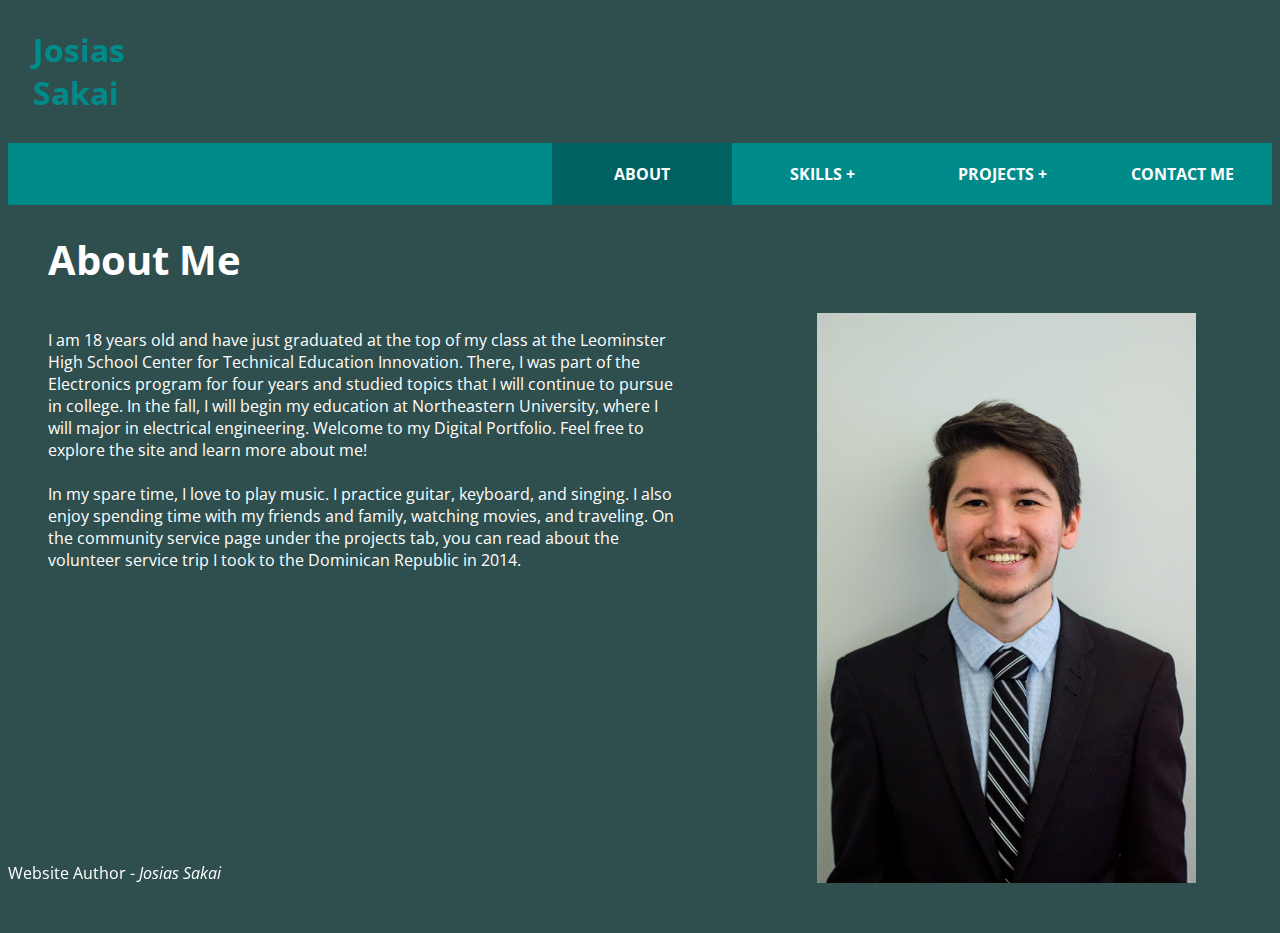
<file: Index.html>
<!DOCTYPE html>
<html lang="en">
	<head>
		<meta charset="utf-8">

		<meta http-equiv="X-UA-Compatible" content="IE=edge,chrome=1">

		<title>Digital Portfolio</title>
		<meta name="author" content="Josias">

		<meta name="viewport" content="width=device-width; initial-scale=1.0">
		<link rel="stylesheet" href="CSS/portfolio.css">
		<link rel="icon" href="Images/Icon.png">
		<link href='http://fonts.googleapis.com/css?family=Open+Sans' rel='stylesheet' type='text/css'>
	</head>

	<body>
		<div>
			<header>
				<h1><a href="Index.html">Josias Sakai</a></h1>
			</header>
		</div>
		<div id="nav">
			<nav>
				<ul class="nav">
					<li><a href="Pages/Contact.html">CONTACT ME</a></li>
			  		<li><a href="#">PROJECTS +</a>
			  			<ul>
						   <li><a href="Pages/Supply.html">Power Supply</a></li>
						   <li><a href="Pages/Amp.html">Audio Amplifier</a></li>
						   <li><a href="Pages/Service.html">Community Service</a></li>
						</ul>
					</li>
			  		<li><a href="#">SKILLS +</a>
				  		<ul>
						   <li><a href="Pages/Education.html">Education / Employment</a></li>
						   <li><a href="Pages/Awards.html">Certifications / Awards</a></li>
						   <li><a href="Pages/Recs.html">Recommen-dations</a></li>
						   <li><a href="Pages/Resume.html">Resume</a></li>
						</ul>
					</li>    
					<li><a id="active" href="Index.html">ABOUT</a></li>
				</ul>
			</nav>
		</div>
		<div>
			<h1 class="title">About Me</h1>
			<p style="float:left;width:50%;padding:0px 40px 0px;color: #FFFFFF">I am 18 years old and have just 
				graduated at the top of my class at the Leominster High School Center for Technical Education Innovation.
				There, I was part of the Electronics program for four years and studied topics that I will continue to pursue in 
				college. In the fall, I will begin my education at Northeastern University, where I will major in electrical engineering.
				Welcome to my Digital Portfolio. Feel free to explore the site and learn more about me!<br><br>
				In my spare time, I love to play music. I practice guitar, keyboard, and singing. I also enjoy spending time with my 
				friends and family, watching movies, and traveling. On the community service page under the projects tab, you can read 
				about the volunteer service trip I took to the Dominican Republic in 2014.</p>
			<img src="Images/Me.png" style="float:right; width:30%; height:30%;padding: 0px 6% 50px 0px;">
		</div>

		<div>
			<footer>
				<p>
					Website Author - <i>Josias Sakai  </i>
				</p>
			</footer>
		</div>
	</body>
</html>
</file>
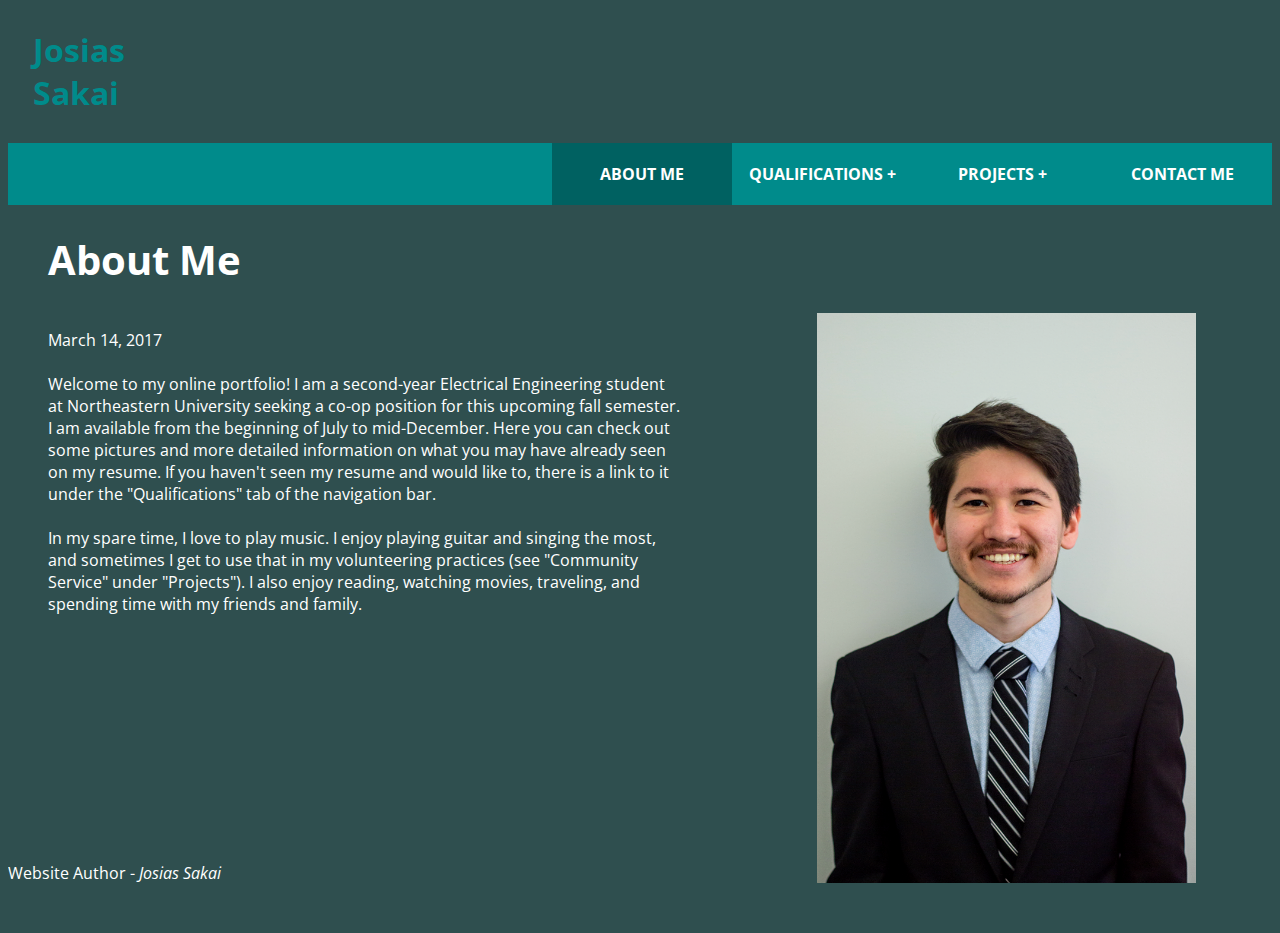
<file: index.html>
<!DOCTYPE html>
<html lang="en">
	<head>
		<meta charset="utf-8">

		<meta http-equiv="X-UA-Compatible" content="IE=edge,chrome=1">

		<title>Digital Portfolio</title>
		<meta name="author" content="Josias">

		<meta name="viewport" content="width=device-width; initial-scale=1.0">
		<link rel="stylesheet" href="CSS/portfolio.css">
		<link rel="icon" href="Images/Icon.png">
		<link href='http://fonts.googleapis.com/css?family=Open+Sans' rel='stylesheet' type='text/css'>
	</head>

	<body>
		<div>
			<header>
				<h1><a href="index.html">Josias Sakai</a></h1>
			</header>
		</div>
		<div id="nav">
			<nav>
				<ul class="nav">
					<li><a href="Pages/Contact.html">CONTACT ME</a></li>
			  		<li><a href="#">PROJECTS +</a>
			  			<ul>
						   <li><a href="Pages/Supply.html">Power Supply</a></li>
						   <li><a href="Pages/Amp.html">Audio Amplifier</a></li>
						   <li><a href="Pages/Service.html">Community Service</a></li>
						</ul>
					</li>
			  		<li><a href="#">QUALIFICATIONS +</a>
				  		<ul>
						   <!--<li><a href="Pages/Education.html">Education</a></li>-->
						   <!--<li><a href="Pages/Recs.html">Employment</a></li>-->
						   <li><a href="Pages/Awards.html">Certifications / Awards</a></li>
						   <li><a href="Pages/Resume.html">Resume</a></li>
						</ul>
					</li>    
					<li><a id="active" href="index.html">ABOUT ME</a></li>
				</ul>
			</nav>
		</div>
		<div>
			<h1 class="title">About Me</h1>
			<p style="float:left;width:50%;padding:0px 40px 0px;color: #FFFFFF">
				March 14, 2017
				<br><br>
				Welcome to my online portfolio! I am a second-year Electrical Engineering student at Northeastern University seeking 
				a co-op position for this upcoming fall semester. I am available from the beginning of July to mid-December. Here you 
				can check out some pictures and more detailed information on what you may have already seen on my resume. If you 
				haven't seen my resume and would like to, there is a link to it under the "Qualifications" tab of the navigation bar.
				<br><br>
				In my spare time, I love to play music. I enjoy playing guitar and singing the most, and sometimes I get to use that in 
				my volunteering practices (see "Community Service" under "Projects"). I also enjoy reading, watching movies, traveling,
				and spending time with my friends and family. </p>
			<img src="Images/Me.png" style="float:right; width:30%; height:30%;padding: 0px 6% 50px 0px;">
		</div>

		<div>
			<footer>
				<p>
					Website Author - <i>Josias Sakai &nbsp;&nbsp;&nbsp; </i>
				</p>
			</footer>
		</div>
	</body>
</html>
</file>
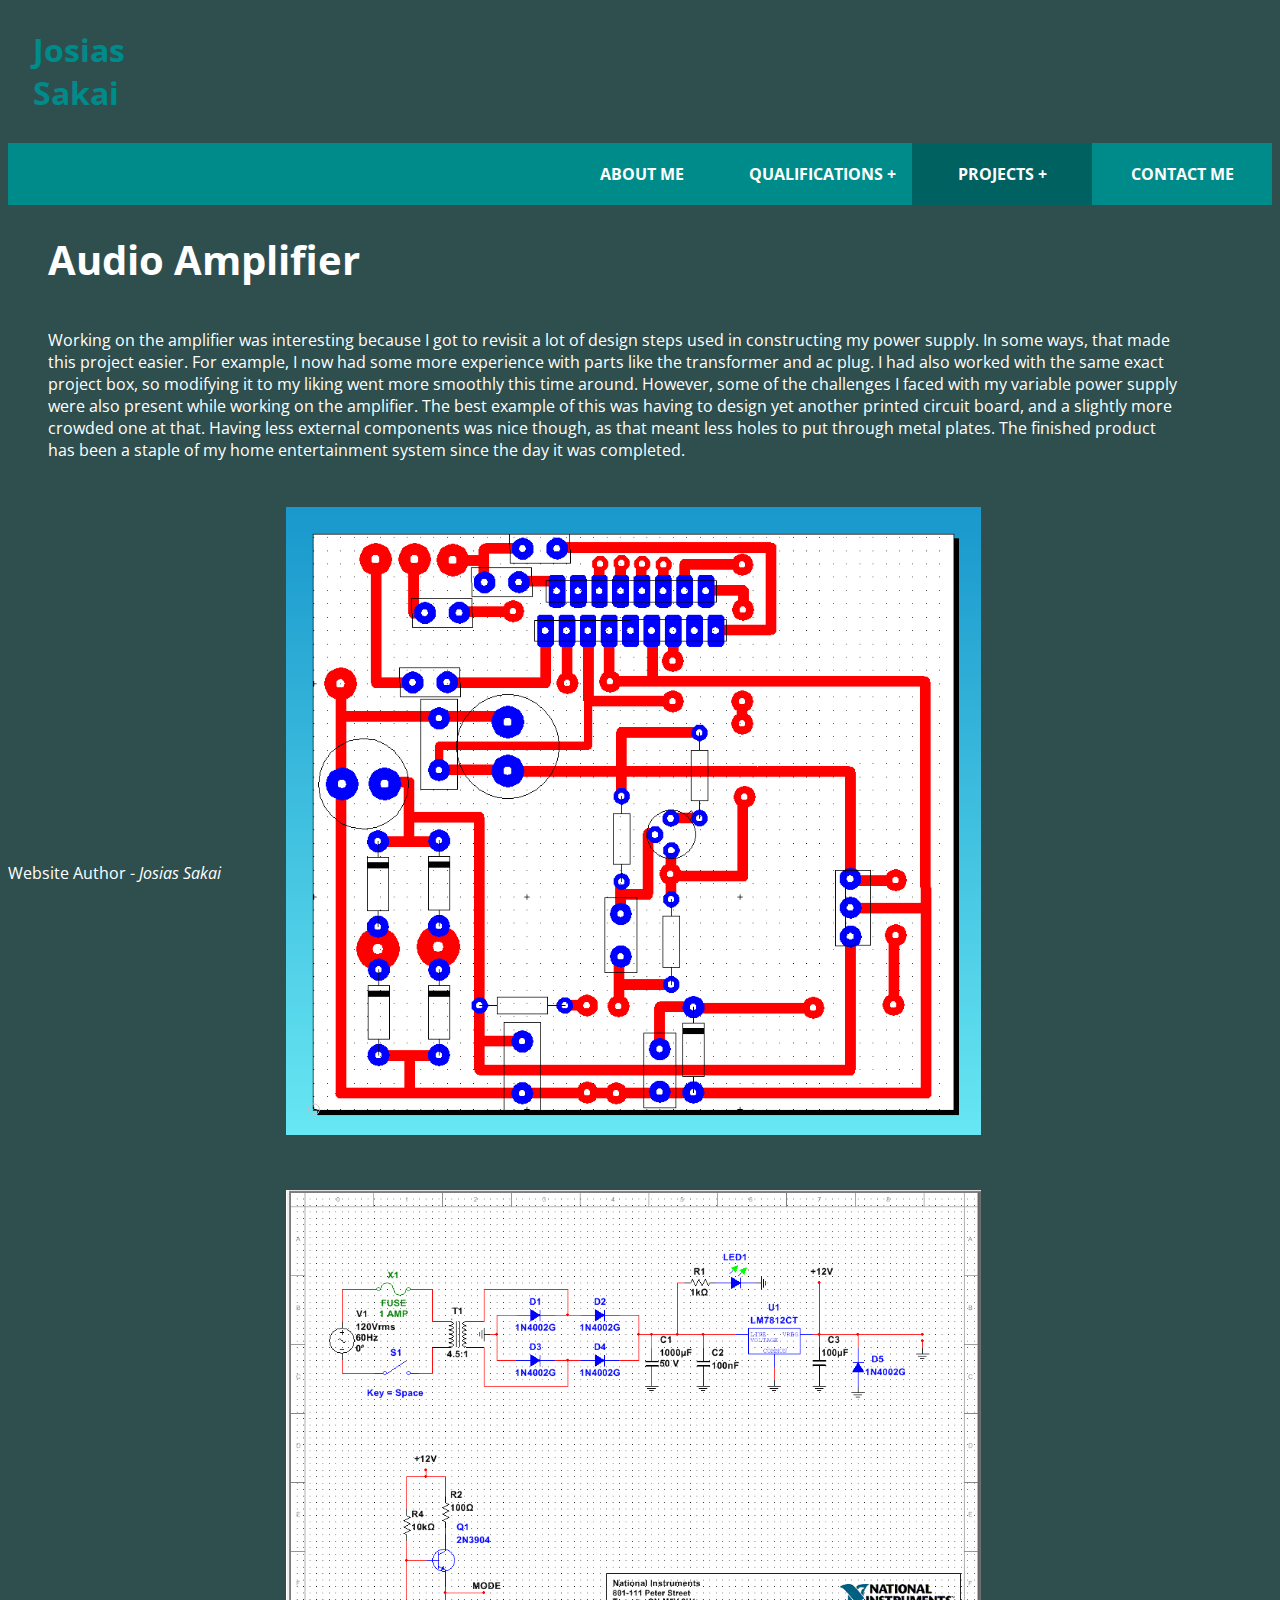
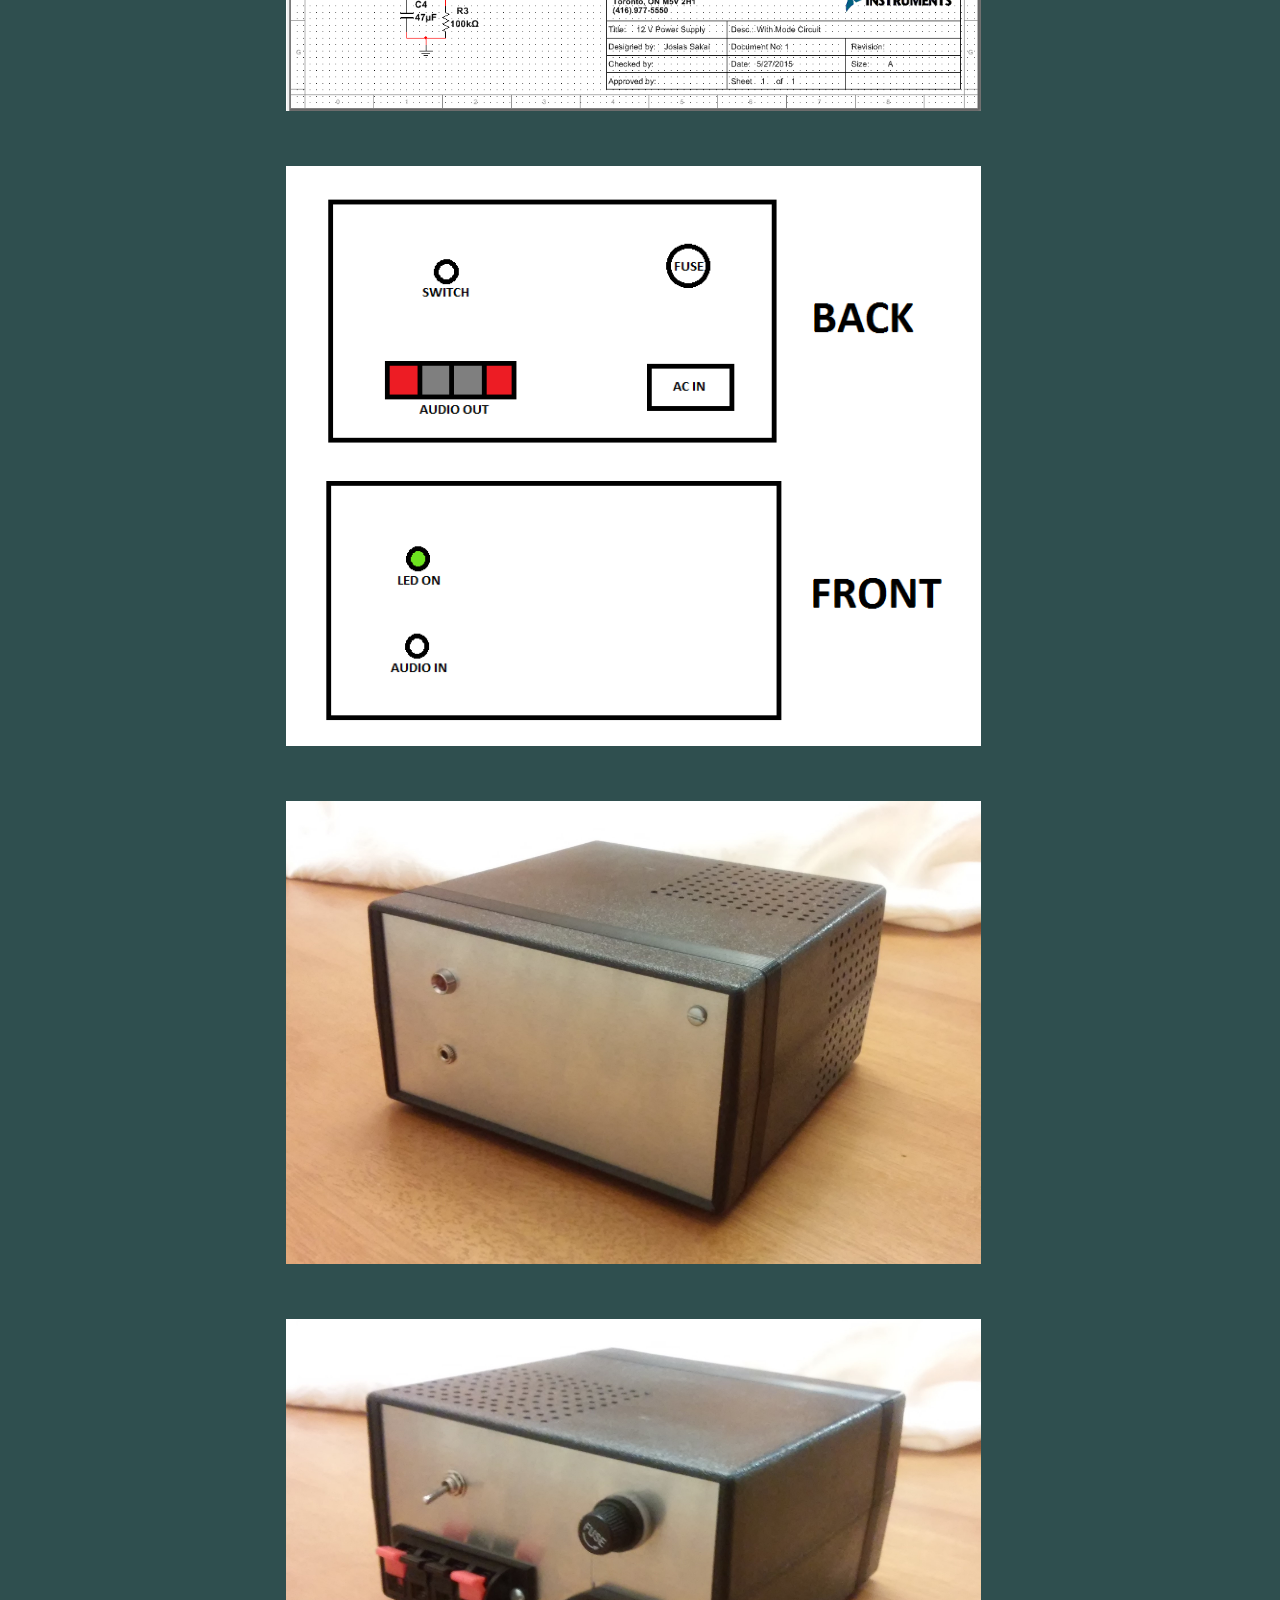
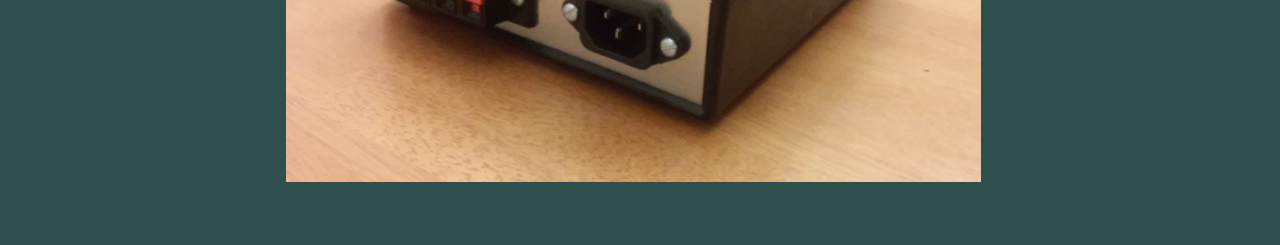
<file: Pages/Amp.html>
<!DOCTYPE html>
<html lang="en">
	<head>
		<meta charset="utf-8">

		<meta http-equiv="X-UA-Compatible" content="IE=edge,chrome=1">

		<title>Digital Portfolio</title>
		<meta name="author" content="Josias">

		<meta name="viewport" content="width=device-width; initial-scale=1.0">
		<link rel="stylesheet" href="../CSS/portfolio.css">
		<link rel="icon" href="../Images/Icon.png">
		<link href='http://fonts.googleapis.com/css?family=Open+Sans' rel='stylesheet' type='text/css'>
	</head>

	<body>
		<div>
			<header>
				<h1><a href="../index.html">Josias Sakai</a></h1>
			</header>
		</div>
		<div id="nav">
			<nav>
				<ul class="nav">
					<li><a href="Contact.html">CONTACT ME</a></li>
			  		<li><a id="active" href="#">PROJECTS +</a>
			  			<ul>
						   <li><a href="Supply.html">Power Supply</a></li>
						   <li><a id="active" href="Amp.html">Audio Amplifier</a></li>
						   <li><a href="Service.html">Community Service</a></li>
						</ul>
					</li>
			  		<li><a href="#">QUALIFICATIONS +</a>
				  		<ul>
						   <!-- <li><a href="Education.html">Education</a></li> -->
						   <!--<li><a href="Recs.html">Employment</a></li>-->
						   <li><a href="Awards.html">Certifications / Awards</a></li>
						   <li><a href="Resume.html">Resume</a></li>
						</ul>
					</li>    
					<li><a href="../index.html">ABOUT ME</a></li>
				</ul>
			</nav>
		</div>
		<div>
			<h1 class="title">Audio Amplifier</h1>
			<p style="float:left;width:90%;padding:0px 40px 0px;color: #FFFFFF">Working on the amplifier was interesting because I got 
				to revisit a lot of design steps used in constructing my power supply. In some ways, that made this project easier. 
				For example, I now had some more experience with parts like the transformer and ac plug. I had also worked with the same 
				exact project box, so modifying it to my liking went more smoothly this time around. However, some of the challenges I 
				faced with my variable power supply were also present while working on the amplifier. The best example of this was having
				to design yet another printed circuit board, and a slightly more crowded one at that. Having less external components was 
				nice though, as that meant less holes to put through metal plates. The finished product has been a staple of my home 
				entertainment system since the day it was completed.</p>
			<img src="../Images/Amp PCB.PNG" style=" width:55%; height:55%;padding: 30px 0 50px 22%;">
			<img src="../Images/Amp PS.PNG" style=" width:55%; height:55%;padding: 0 0 50px 22%;">
			<img src="../Images/Amplifier Enclosure.png" style=" width:55%; height:55%;padding: 0 0 50px 22%;">
			<img src="../Images/ampf.jpg" style=" width:55%; height:55%;padding: 0 0 50px 22%;">
			<img src="../Images/ampb.jpg" style=" width:55%; height:55%;padding: 0 0 50px 22%;">   
		</div>

		<div>
			<footer>
				<p>
					Website Author - <i>Josias Sakai&nbsp;&nbsp;&nbsp;</i>
				</p>
			</footer>
		</div>
	</body>
</html>
</file>
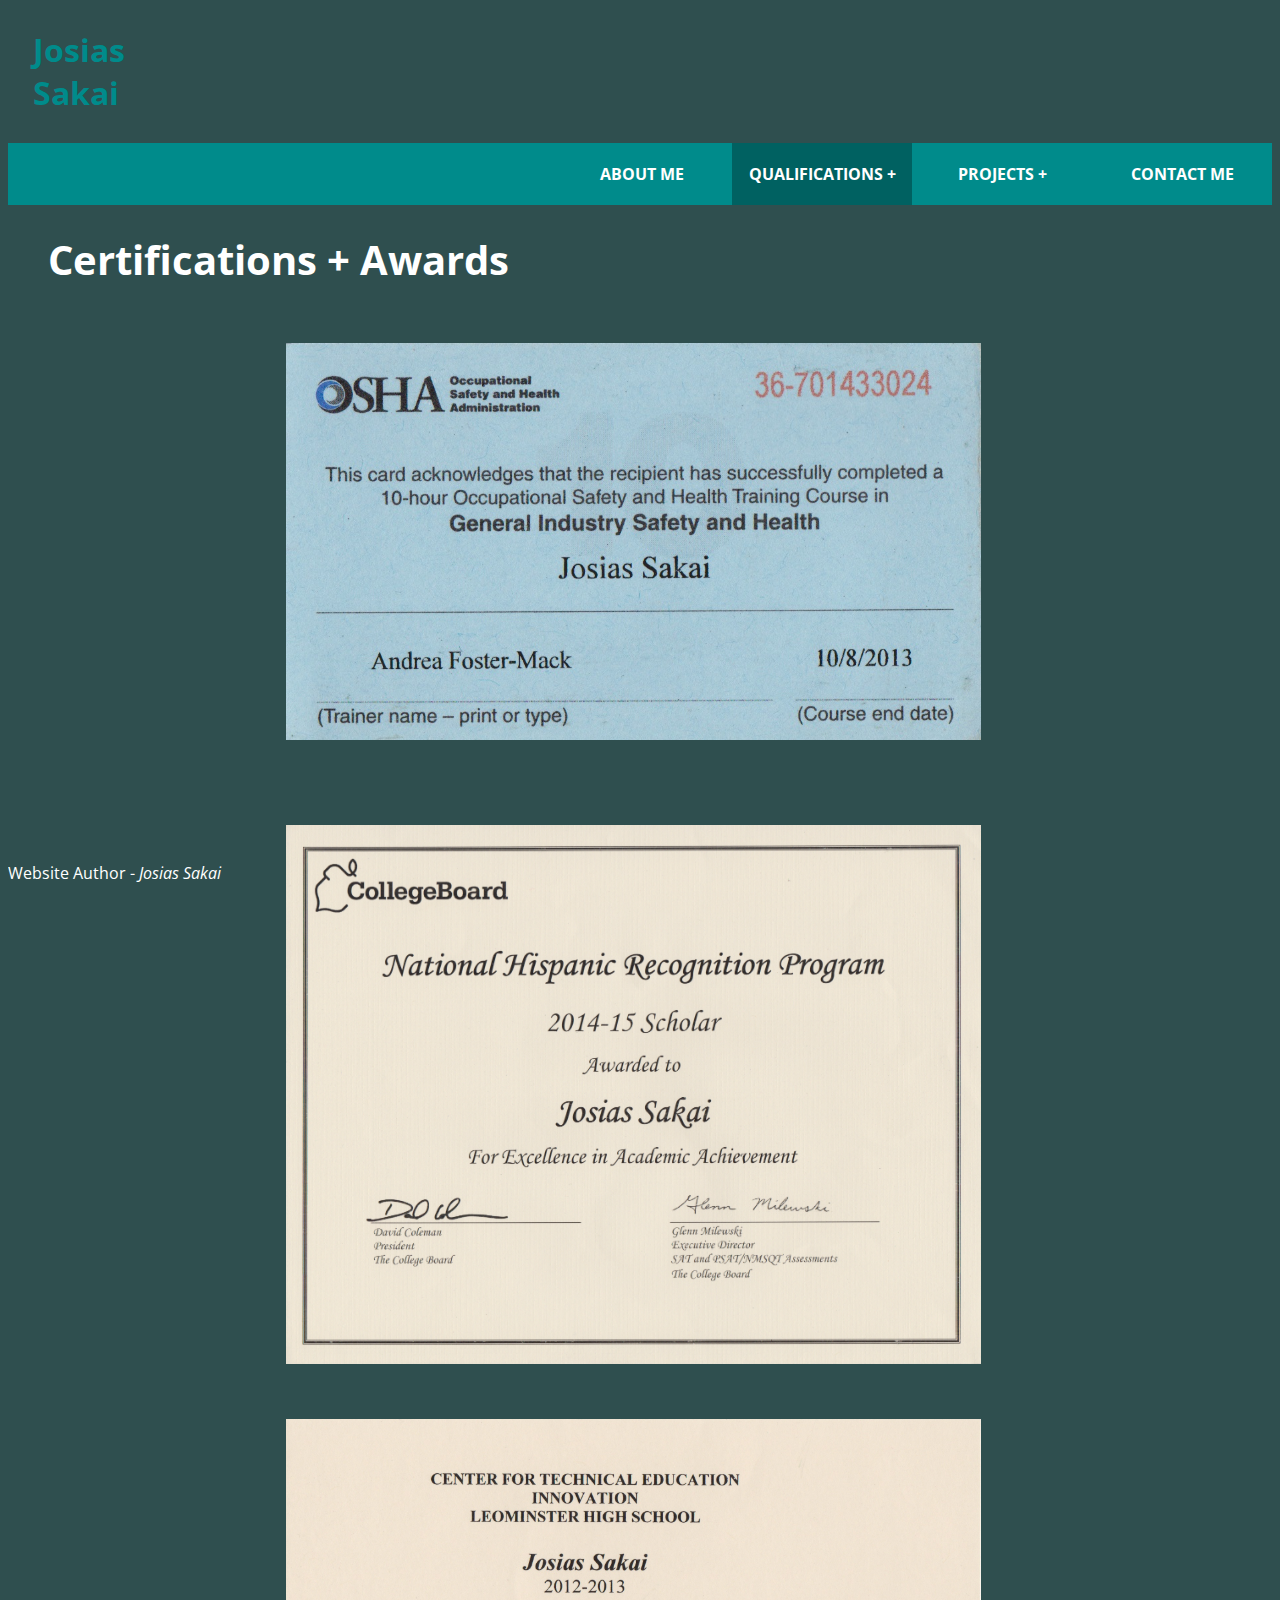
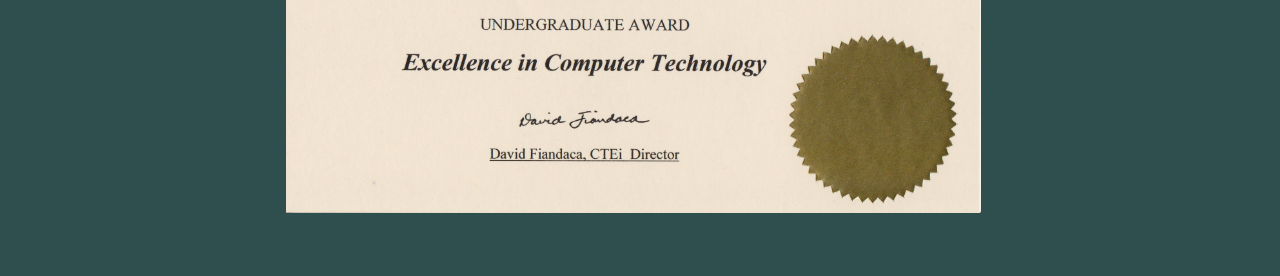
<file: Pages/Awards.html>
<!DOCTYPE html>
<html lang="en">
	<head>
		<meta charset="utf-8">

		<meta http-equiv="X-UA-Compatible" content="IE=edge,chrome=1">

		<title>Digital Portfolio</title>
		<meta name="author" content="Josias">

		<meta name="viewport" content="width=device-width; initial-scale=1.0">
		<link rel="stylesheet" href="../CSS/portfolio.css">
		<link rel="icon" href="../Images/Icon.png">
		<link href='http://fonts.googleapis.com/css?family=Open+Sans' rel='stylesheet' type='text/css'>
	</head>

	<body>
		<div>
			<header>
				<h1><a href="../index.html">Josias Sakai</a></h1>
			</header>
		</div>
		<div id="nav">
			<nav>
				<ul class="nav">
					<li><a href="Contact.html">CONTACT ME</a></li>
			  		<li><a href="#">PROJECTS +</a>
			  			<ul>
						   <li><a href="Supply.html">Power Supply</a></li>
						   <li><a href="Amp.html">Audio Amplifier</a></li>
						   <li><a href="Service.html">Community Service</a></li>
						</ul>
					</li>
			  		<li><a id="active" href="#">QUALIFICATIONS +</a>
				  		<ul>
						   <!-- <li><a href="Education.html">Education</a></li> -->
						   <!--<li><a href="Recs.html">Employment</a></li>-->
						   <li><a href="Awards.html">Certifications / Awards</a></li>
						   <li><a href="Resume.html">Resume</a></li>
						</ul>
					</li>    
					<li><a href="../index.html">ABOUT ME</a></li>
				</ul>
			</nav>
		</div>
		<div>
			<h1 class="title">Certifications + Awards</h1>
			<img src="../Images/OSHA.jpg" style=" width:55%; height:55%;padding: 30px 0 50px 22%;">
			<img src="../Images/NHRP.jpg" style=" width:55%; height:55%;padding: 30px 0 50px 22%;">
			<img src="../Images/Electronics.jpg" style=" width:55%; height:55%;padding: 0 0 50px 22%;">
		</div>

		<div>
			<footer>
				<p>
					Website Author - <i>Josias Sakai&nbsp;&nbsp;&nbsp;</i>
				</p>
			</footer>
		</div>
	</body>
</html>
</file>
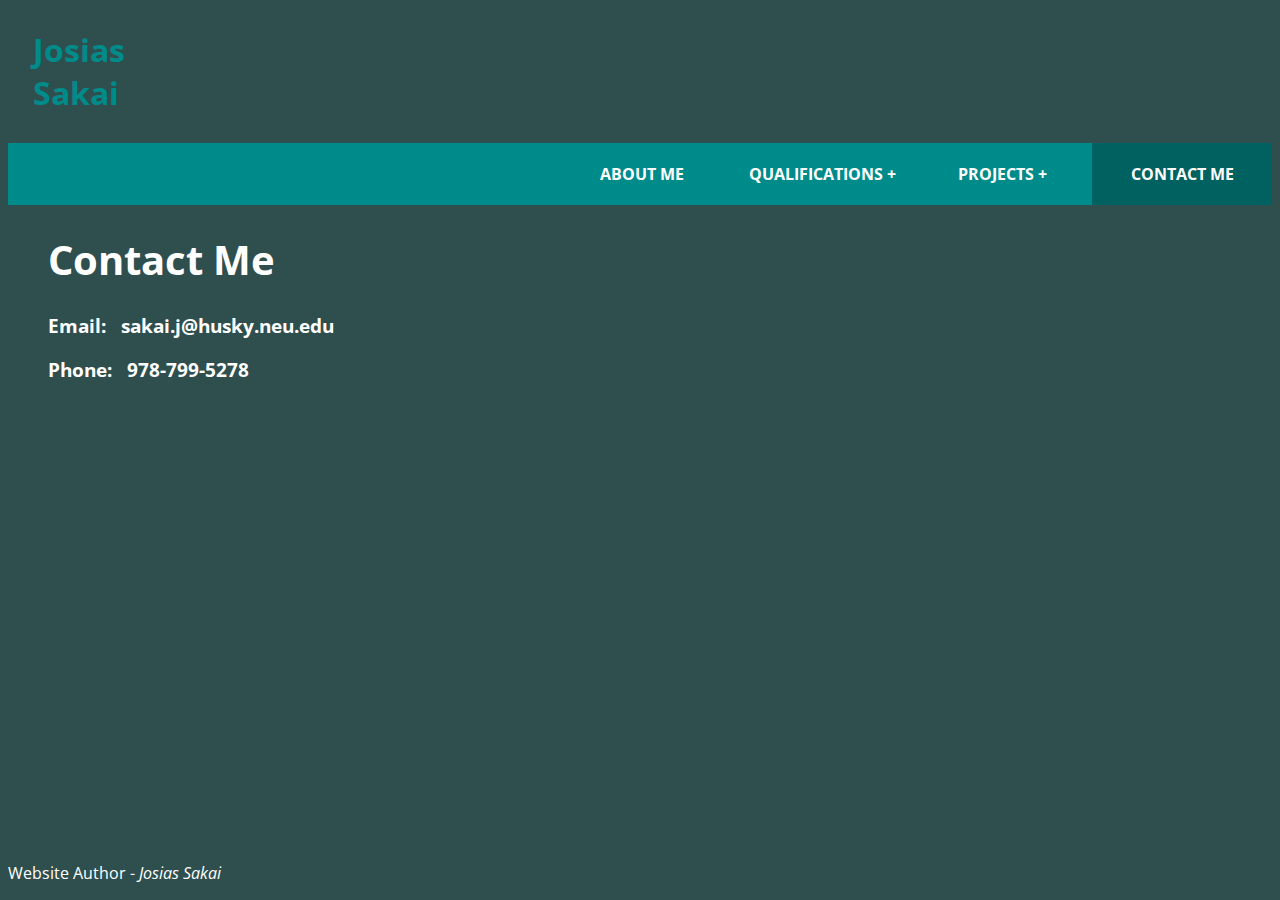
<file: Pages/Contact.html>
<!DOCTYPE html>
<html lang="en">
	<head>
		<meta charset="utf-8">

		<meta http-equiv="X-UA-Compatible" content="IE=edge,chrome=1">

		<title>Digital Portfolio</title>
		<meta name="author" content="Josias">

		<meta name="viewport" content="width=device-width; initial-scale=1.0">
		<link rel="stylesheet" href="../CSS/portfolio.css">
		<link rel="icon" href="../Images/Icon.png">
		<link href='http://fonts.googleapis.com/css?family=Open+Sans' rel='stylesheet' type='text/css'>
	</head>

	<body>
		<div>
			<header>
				<h1><a href="../index.html">Josias Sakai</a></h1>
			</header>
		</div>
		<div id="nav">
			<nav>
				<ul class="nav">
					<li><a id="active" href="Contact.html">CONTACT ME</a></li>
			  		<li><a href="#">PROJECTS +</a>
			  			<ul>
						   <li><a href="Supply.html">Power Supply</a></li>
						   <li><a href="Amp.html">Audio Amplifier</a></li>
						   <li><a href="Service.html">Community Service</a></li>
						</ul>
					</li>
			  		<li><a href="#">QUALIFICATIONS +</a>
				  		<ul>
						   <!-- <li><a href="Education.html">Education</a></li> -->
						   <!--<li><a href="Recs.html">Employment</a></li>-->
						   <li><a href="Awards.html">Certifications / Awards</a></li>
						   <li><a href="Resume.html">Resume</a></li>
						</ul>
					</li>    
					<li><a href="../index.html">ABOUT ME</a></li>
				</ul>
			</nav>
		</div>
		<div>
			<h1 class="title">Contact Me</h1>
			<h3>Email: &nbsp;&nbsp;sakai.j@husky.neu.edu</h3>
			<h3>Phone: &nbsp;&nbsp;978-799-5278</h3>
		</div>
		<div>
			<footer>
				<p>
					Website Author - <i>Josias Sakai&nbsp;&nbsp;&nbsp;</i>
				</p>
			</footer>
		</div>
	</body>
</html>
</file>
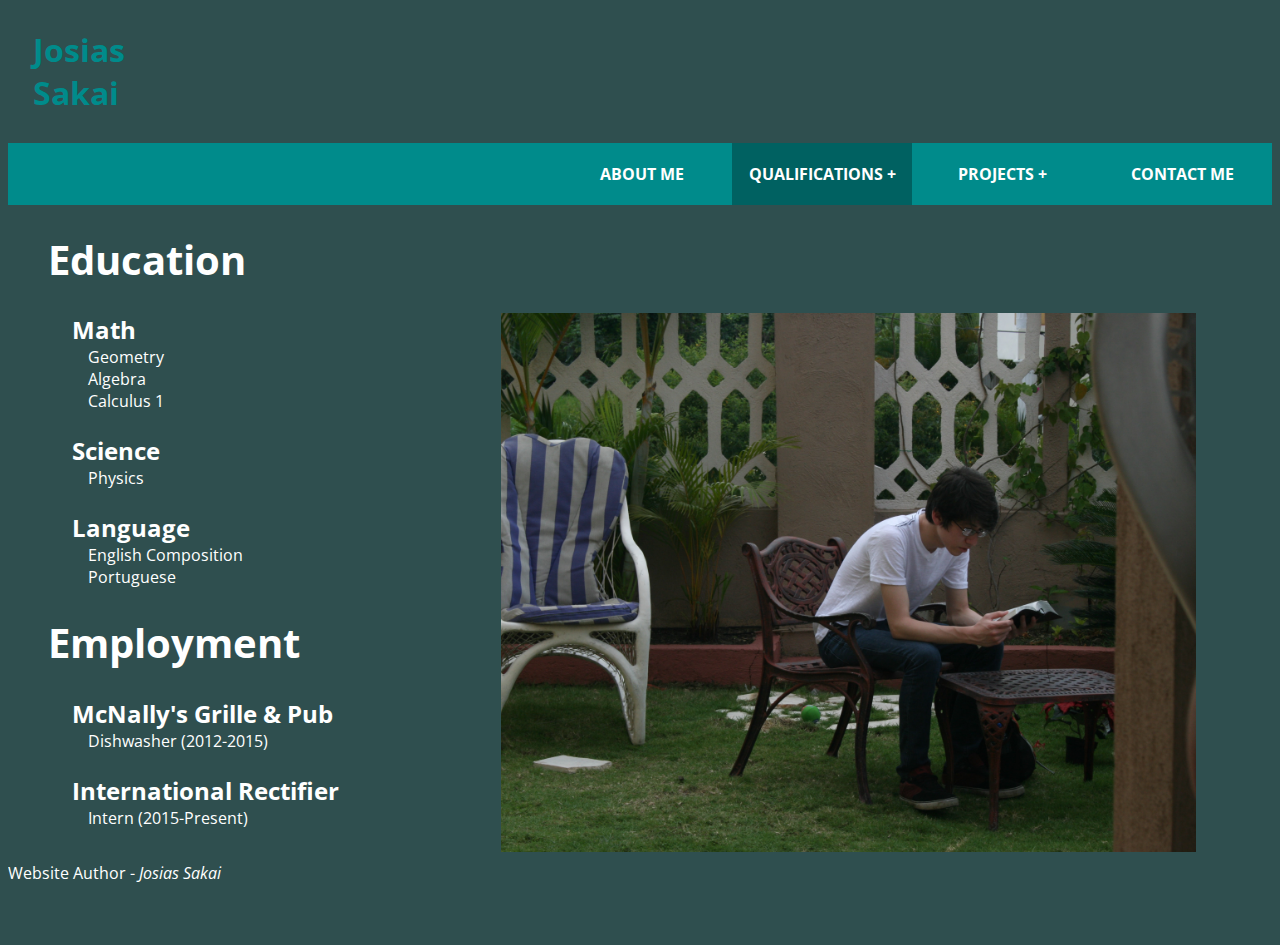
<file: Pages/Education.html>
<!DOCTYPE html>
<html lang="en">
	<head>
		<meta charset="utf-8">

		<meta http-equiv="X-UA-Compatible" content="IE=edge,chrome=1">

		<title>Digital Portfolio</title>
		<meta name="author" content="Josias">

		<meta name="viewport" content="width=device-width; initial-scale=1.0">
		<link rel="stylesheet" href="../CSS/portfolio.css">
		<link rel="icon" href="../Images/Icon.png">
		<link href='http://fonts.googleapis.com/css?family=Open+Sans' rel='stylesheet' type='text/css'>
	</head>

	<body>
		<div>
			<header>
				<h1><a href="../index.html">Josias Sakai</a></h1>
			</header>
		</div>
		<div id="nav">
			<nav>
				<ul class="nav">
					<li><a href="Contact.html">CONTACT ME</a></li>
			  		<li><a href="#">PROJECTS +</a>
			  			<ul>
						   <li><a href="Supply.html">Power Supply</a></li>
						   <li><a href="Amp.html">Audio Amplifier</a></li>
						   <li><a href="Service.html">Community Service</a></li>
						</ul>
					</li>
			  		<li><a id="active" href="#">QUALIFICATIONS +</a>
				  		<ul>
						   <!-- <li><a href="Education.html">Education</a></li> -->
						   <!--<li><a href="Recs.html">Employment</a></li>-->
						   <li><a href="Awards.html">Certifications / Awards</a></li>
						   <li><a href="Resume.html">Resume</a></li>
						</ul>
					</li>    
					<li><a href="../index.html">ABOUT ME</a></li>
				</ul>
			</nav>
		</div>
		<div>
			<h1 class="title">Education</h1>
			<img src="../Images/Readings.JPG" style="float:right; width:55%; height:55%;padding: 0px 6% 50px 0px;">
			<ul style="color:#FFFFFF;padding: 0px 40px;list-style-type: none;">
				<li style="padding-left:1em;font-size:150%"><b>Math</b></li>
					<li style="padding-left:2.5em;">Geometry</li>
					<li style="padding-left:2.5em;">Algebra</li>
					<li style="padding-left:2.5em;">Calculus 1</li><br>
				<li style="padding-left:1em;font-size:150%"><b>Science</b></li>
					<li style="padding-left:2.5em;">Physics</li><br>
				<li style="padding-left:1em;font-size:150%"><b>Language</b></li>
					<li style="padding-left:2.5em;">English Composition</li>
					<li style="padding-left:2.5em;">Portuguese</li>
			</ul>
			
			<h1 class="title">Employment</h1>
			<ul style="color:#FFFFFF;padding: 0px 40px;list-style-type: none;">
				<li style="padding-left:1em;font-size:150%"><b>McNally's Grille &amp; Pub</b></li>
					<li style="padding-left:2.5em;">Dishwasher (2012-2015)</li><br>
				<li style="padding-left:1em;font-size:150%"><b>International Rectifier</b></li>
					<li style="padding-left:2.5em;padding-bottom:100px">Intern (2015-Present)</li>
		</div>
		<div>
			<footer>
				<p>
					Website Author - <i>Josias Sakai&nbsp;&nbsp;&nbsp;</i>
				</p>
			</footer>
		</div>
	</body>
</html>
</file>
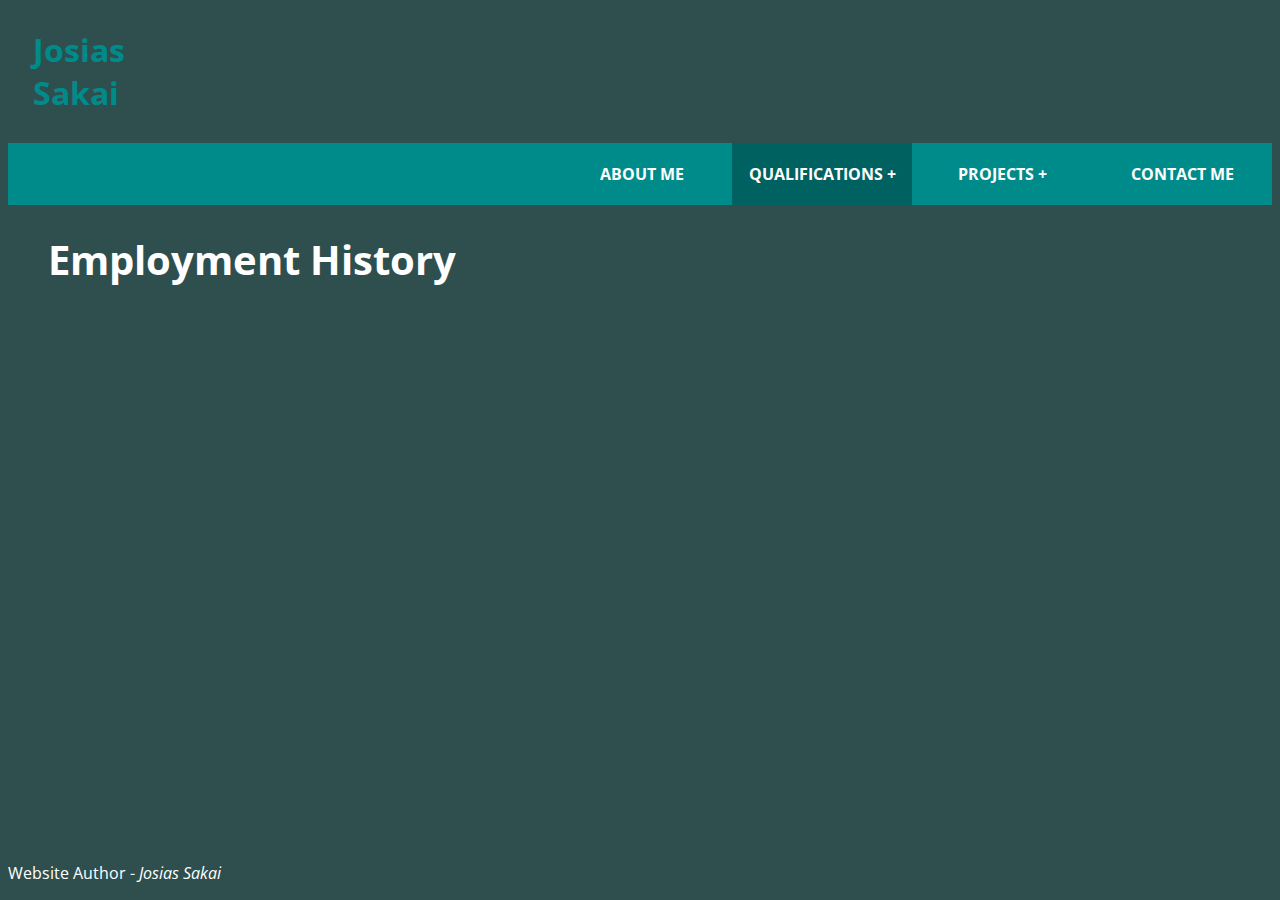
<file: Pages/Recs.html>
<!DOCTYPE html>
<html lang="en">
	<head>
		<meta charset="utf-8">

		<meta http-equiv="X-UA-Compatible" content="IE=edge,chrome=1">

		<title>Digital Portfolio</title>
		<meta name="author" content="Josias">

		<meta name="viewport" content="width=device-width; initial-scale=1.0">
		<link rel="stylesheet" href="../CSS/portfolio.css">
		<link rel="icon" href="../Images/Icon.png"> 
		<link href='http://fonts.googleapis.com/css?family=Open+Sans' rel='stylesheet' type='text/css'>
	</head>

	<body>
		<div>
			<header>
				<h1><a href="../index.html">Josias Sakai</a></h1>
			</header>
		</div>
		<div id="nav">
			<nav>
				<ul class="nav">
					<li><a href="Contact.html">CONTACT ME</a></li>
			  		<li><a href="#">PROJECTS +</a>
			  			<ul>
						   <li><a href="Supply.html">Power Supply</a></li>
						   <li><a href="Amp.html">Audio Amplifier</a></li>
						   <li><a href="Service.html">Community Service</a></li>
						</ul>
					</li>
			  		<li><a id="active" href="#">QUALIFICATIONS +</a>
				  		<ul>
						   <!-- <li><a href="Education.html">Education</a></li> -->
						   <li><a href="Recs.html">Employment</a></li>
						   <li><a href="Awards.html">Certifications / Awards</a></li>
						   <li><a href="Resume.html">Resume</a></li>
						</ul>
					</li>    
					<li><a href="../index.html">ABOUT ME</a></li>
				</ul>
			</nav>
		</div>
		<div>
			<h1 class="title">Employment History</h1>
		</div>

		<div>
			<footer>
				<p>
					Website Author - <i>Josias Sakai&nbsp;&nbsp;&nbsp;</i>
				</p>
			</footer>
		</div>
	</body>
</html>
</file>
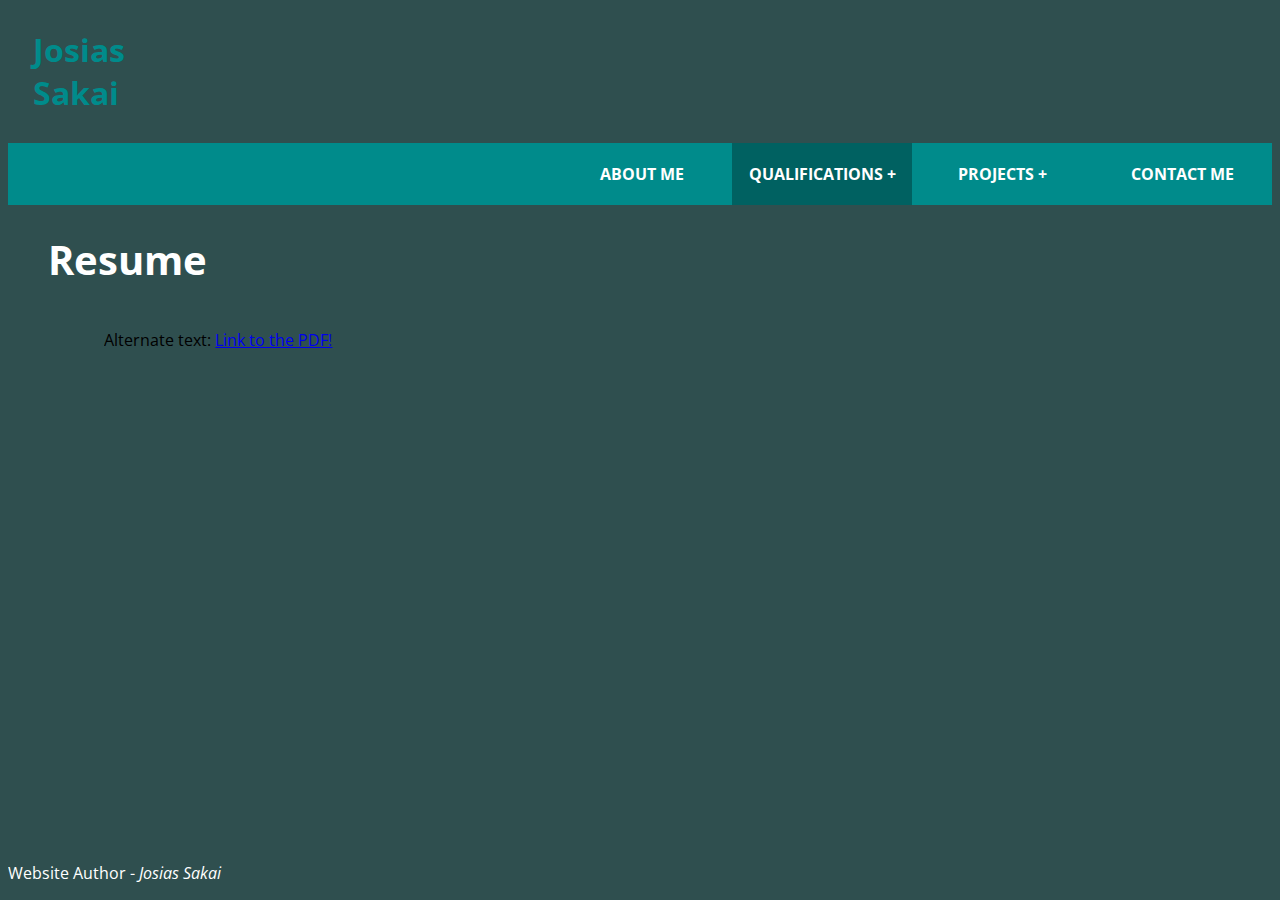
<file: Pages/Resume.html>
<!DOCTYPE html>
<html lang="en">
	<head>
		<meta charset="utf-8">

		<meta http-equiv="X-UA-Compatible" content="IE=edge,chrome=1">

		<title>Digital Portfolio</title>
		<meta name="author" content="Josias">

		<meta name="viewport" content="width=device-width; initial-scale=1.0">
		<link rel="stylesheet" href="../CSS/portfolio.css">
		<link rel="icon" href="../Images/Icon.png">
		<link href='http://fonts.googleapis.com/css?family=Open+Sans' rel='stylesheet' type='text/css'>
	</head>

	<body>
		<div>
			<header>
				<h1><a href="../index.html">Josias Sakai</a></h1>
			</header>
		</div>
		<div id="nav">
			<nav>
				<ul class="nav">
					<li><a href="Contact.html">CONTACT ME</a></li>
			  		<li><a href="#">PROJECTS +</a>
			  			<ul>
						   <li><a href="Supply.html">Power Supply</a></li>
						   <li><a href="Amp.html">Audio Amplifier</a></li>
						   <li><a href="Service.html">Community Service</a></li>
						</ul>
					</li>
			  		<li><a id="active" href="#">QUALIFICATIONS +</a>
				  		<ul>
						   <!-- <li><a href="Education.html">Education</a></li> -->
						   <!--<li><a href="Recs.html">Employment</a></li>-->
						   <li><a href="Awards.html">Certifications / Awards</a></li>
						   <li><a href="Resume.html">Resume</a></li>
						</ul>
					</li>    
					<li><a href="../index.html">ABOUT ME</a></li>
				</ul>
			</nav>
		</div>
		<div>
			<h1 class="title">Resume</h1>
			<object data="../Docs/Josias Sakai 2017 Resume V2.pdf" type="application/pdf" style="width:90%;float:right;height:500px;padding:0px 30px 70px 0px;">
			  <p>Alternate text: <a href="../Docs/Josias Sakai 2017 Resume V2.pdf">Link to the PDF!</a></p>
			</object>
		</div>

		<div>
			<footer>
				<p>
					Website Author - <i>Josias Sakai&nbsp;&nbsp;&nbsp;</i>&nbsp;
				</p>
			</footer>
		</div>
	</body>
</html>
</file>
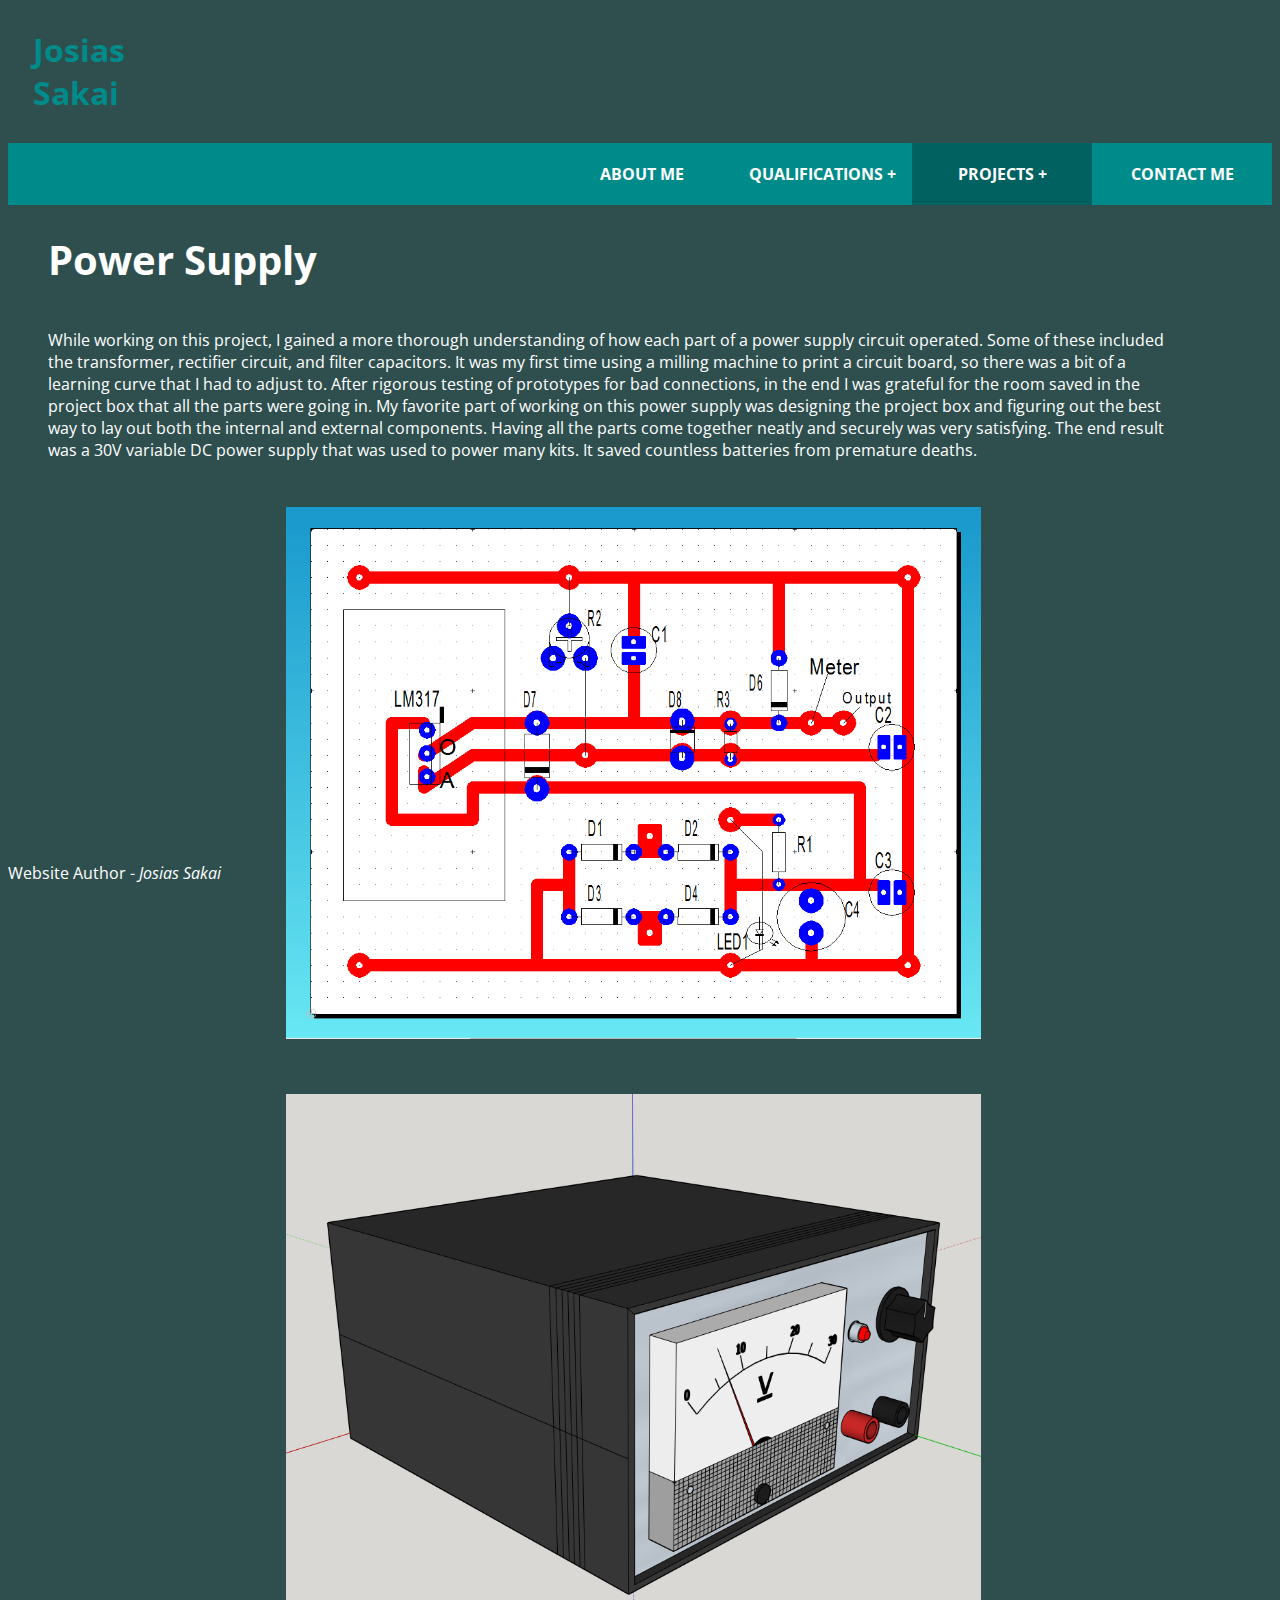
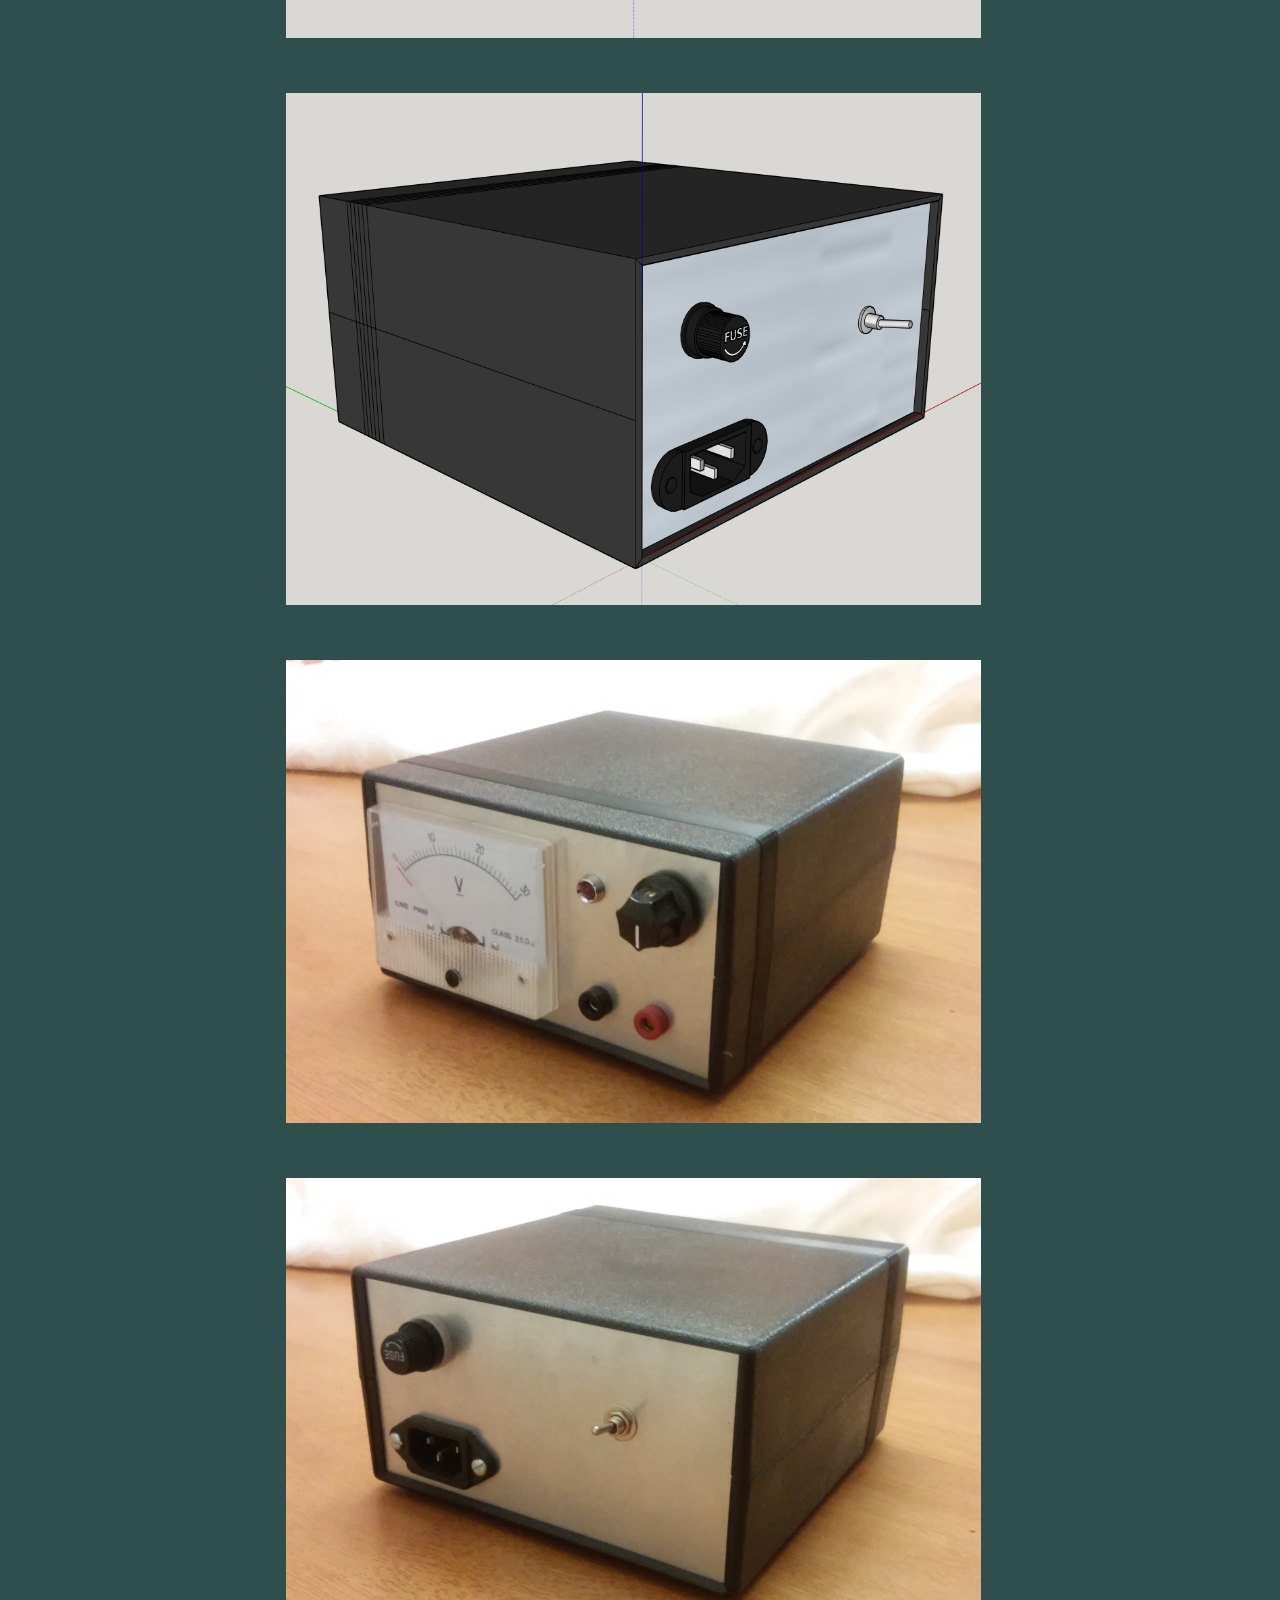
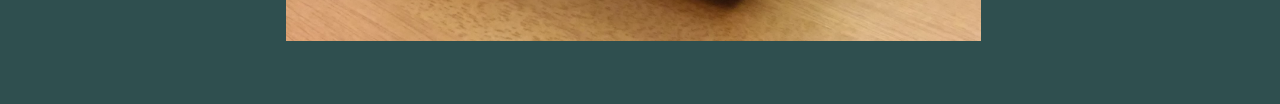
<file: Pages/Supply.html>
<!DOCTYPE html>
<html lang="en">
	<head>
		<meta charset="utf-8">

		<meta http-equiv="X-UA-Compatible" content="IE=edge,chrome=1">

		<title>Digital Portfolio</title>
		<meta name="author" content="Josias">

		<meta name="viewport" content="width=device-width; initial-scale=1.0">
		<link rel="stylesheet" href="../CSS/portfolio.css">
		<link rel="icon" href="../Images/Icon.png">
		<link href='http://fonts.googleapis.com/css?family=Open+Sans' rel='stylesheet' type='text/css'>
	</head>

	<body>
		<div>
			<header>
				<h1><a href="../index.html">Josias Sakai</a></h1>
			</header>
		</div>
		<div id="nav">
			<nav>
				<ul class="nav">
					<li><a href="Contact.html">CONTACT ME</a></li>
			  		<li><a id="active" href="#">PROJECTS +</a>
			  			<ul>
						   <li><a id="active" href="Supply.html">Power Supply</a></li>
						   <li><a href="Amp.html">Audio Amplifier</a></li>
						   <li><a href="Service.html">Community Service</a></li>
						</ul>
					</li>
			  		<li><a href="#">QUALIFICATIONS +</a>
				  		<ul>
						   <!-- <li><a href="Education.html">Education</a></li> -->
						   <!--<li><a href="Recs.html">Employment</a></li>-->
						   <li><a href="Awards.html">Certifications / Awards</a></li>
						   <li><a href="Resume.html">Resume</a></li>
						</ul>
					</li>    
					<li><a href="../index.html">ABOUT ME</a></li>
				</ul>
			</nav>
		</div>
		<div>
			<h1 class="title">Power Supply</h1>
			<p style="float:left;width:90%;padding:0px 40px 0px;color: #FFFFFF">While working on this project, I gained a more thorough  
				understanding of how each part of a power supply circuit operated. Some of these included the transformer, rectifier
				circuit, and filter capacitors. It was my first time using a milling machine to print a circuit board, so there was a 
				bit of a learning curve that I had to adjust to. After rigorous testing of prototypes for bad connections, in the end 
				I was grateful for the room saved in the project box that all the parts were going in. My favorite part of working on this 
				power supply was designing the project box and figuring out the best way to lay out both the internal and external components. 
				Having all the parts come together neatly and securely was very satisfying. The end result was a 30V variable DC power supply 
				that was used to power many kits. It saved countless batteries from premature deaths.</p>
			<img src="../Images/PSPCB.PNG" style=" width:55%; height:55%;padding: 30px 0 50px 22%;">
			<img src="../Images/PS1.PNG" style=" width:55%; height:55%;padding: 0 0 50px 22%;">
			<img src="../Images/PS2.PNG" style=" width:55%; height:55%;padding: 0 0 50px 22%;">
			<img src="../Images/PSF.jpg" style=" width:55%; height:55%;padding: 0 0 50px 22%;">
			<img src="../Images/PSB.jpg" style=" width:55%; height:55%;padding: 0 0 50px 22%;">
		</div>

		<div>
			<footer>
				<p>
					Website Author - <i>Josias Sakai&nbsp;&nbsp;&nbsp;</i>
				</p>
			</footer>
		</div>
	</body>
</html>
</file>
<file: CSS/portfolio.css>
body {
	background-color: DarkSlateGray;
	font-family: 'Open Sans', sans-serif;
}


h1 a{
	color: DarkCyan;
	padding: 7px 25px;
	display: block;
	width: 175px;
	text-decoration: none;
}

.nav {
    list-style-type: none;
    margin: 0;
    padding: 0;
    overflow: hidden;
}


nav li {
    float: right;
}



.nav{
	padding: 0;
	margin: 0;
}

#nav {
	background-color: DarkCyan;
	width: 100%;
	margin: 0;
}

nav a:link, a:visited {
    display: block;
    width: 160px;
    font-weight: bold;
    color: #FFFFFF;
    background-color: DarkCyan;
    text-align: center;
    padding: 20px 10px;
    text-decoration: none;
    text-transform: uppercase;
}

#active{
	background-color: #006161;
}


nav a:hover, nav a:active {
    background-color: #00CC66;
    color:indigo;
}

nav li ul 	{
		display: none;
		height: auto;
		position: absolute;											
		}				


nav li:hover ul 	{
                        display: block;
                       width: 160px;
                       padding: 0px 0px;
                       padding-left: 20px;
                       margin:0;
                       overflow:hidden;
                        }

.title{
	color:#FFFFFF;
	font-size:250%;
	padding:0px 0px 0px 40px;
	display:block;
	width:50%;
	}                        

h3{
	color:#FFFFFF;
	padding: 0px 40px;
}                       
footer{
	text-align: left;
	color: #FFFFFF;
	bottom:0; 
	width:auto; 
	position:fixed;
	padding:0;
	background-color:DarkSlateGray;
}
</file>
